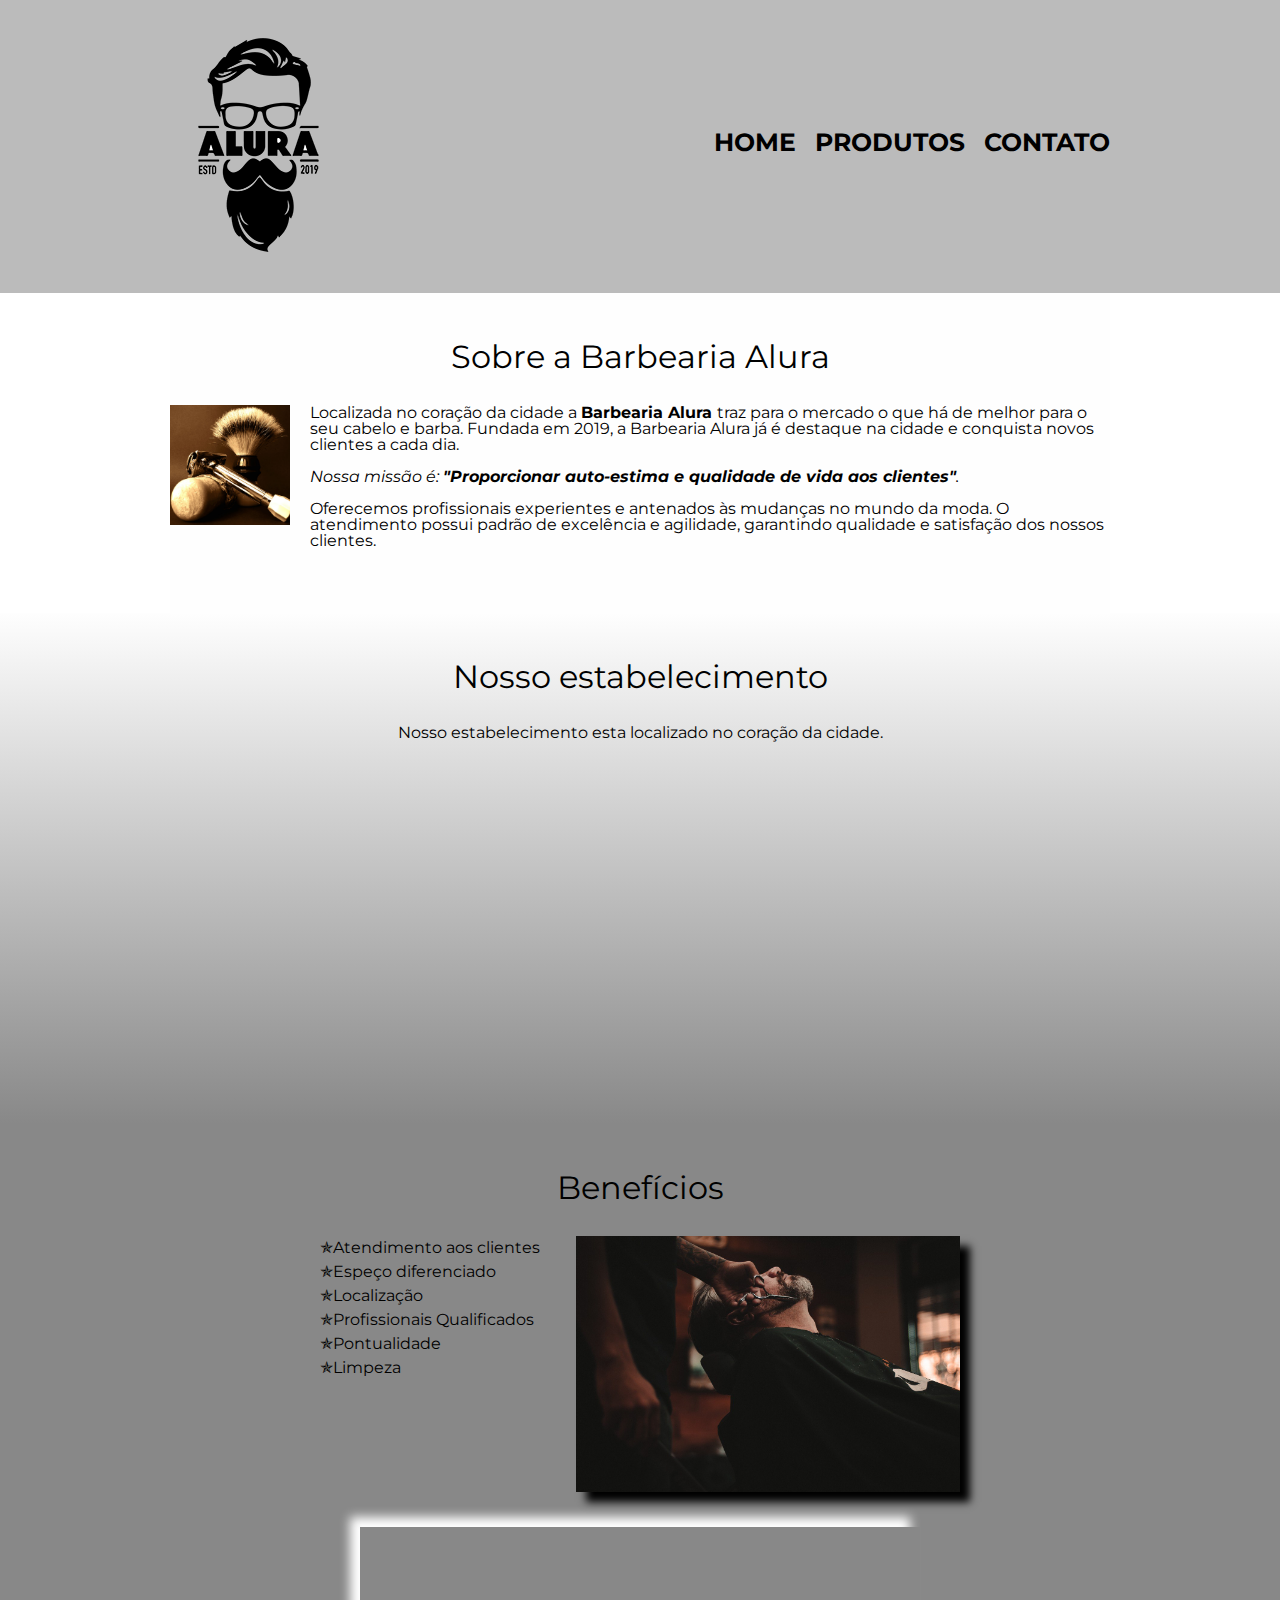
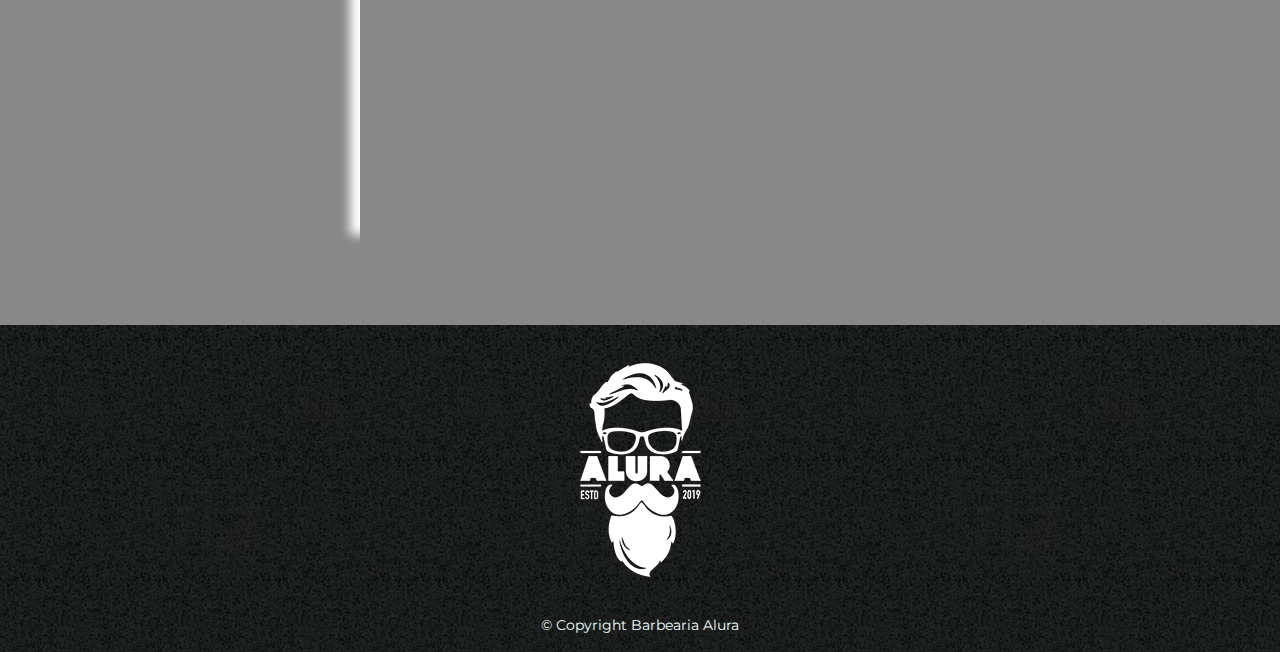
<file: index.html>
<!DOCTYPE html>
<html lang="pt-br">
    <head>
        <meta charset="UTF-8">
        <meta name="viewport" content="width=device-width">
        <title>Barbearia Alura</title>
        <link rel="stylesheet" href="reset.css/reset.css">
        <link rel="stylesheet" href="style.css">
        <link href="https://fonts.googleapis.com/css2?family=Montserrat&display=swap" rel="stylesheet">

    </head>

    
    <body>
        <header>
            <div class="caixa">
                <h1><img src="logo.png" alt="Logo da Barbearia Alura"></h1>
                    <nav>
                        <ul>
                            <li><a href="index.html">Home</a></li>
                            <li><a href="produtos.html">Produtos</a></li>
                            <li><a href="contato.html">Contato</a></li>
                        </ul>
                    </nav>
               </div>
        </header>

        

        <main>
            <section class="principal">
                <h2 class="titulo-principal">Sobre a Barbearia Alura</h2>

                <img class="utensilios" src="utensilios.jpg" alt="Utensilios de um Barbeiro.">

                <p>Localizada no coração da cidade a <strong>Barbearia Alura </strong> traz para o mercado o que há de melhor para o seu cabelo e barba. Fundada em 2019, a Barbearia Alura já é destaque na cidade e conquista novos clientes a cada dia.</p>

                <p id="missao"><em>Nossa missão é: <strong> "Proporcionar auto-estima e qualidade de vida aos clientes"</strong>.</em></p>
                
                <p> Oferecemos profissionais experientes e antenados às mudanças no mundo da moda. O atendimento possui padrão de excelência e agilidade, garantindo qualidade e satisfação dos nossos clientes.</p>
            </section>

            <section class="mapa">
                <h3 class="titulo-principal">Nosso estabelecimento</h3>
                <p>Nosso estabelecimento esta localizado no coração da cidade. </p>

                <div class="mapa-conteudo">
                    <iframe src="https://www.google.com/maps/embed?pb=!1m18!1m12!1m3!1d58513.799313397234!2d-46.6271830831906!3d-23.564404234873894!2m3!1f0!2f0!3f0!3m2!1i1024!2i768!4f13.1!3m3!1m2!1s0x94ce5929e182d66d%3A0x5824c1861cef421a!2sGreen%20Tecnologia!5e0!3m2!1spt-BR!2sbr!4v1650899082949!5m2!1spt-BR!2sbr" width="100%" height="300" style="border:0;" allowfullscreen="" loading="lazy" referrerpolicy="no-referrer-when-downgrade"></iframe>
                </div>
            </section>

            <section class="beneficios">
                <h3 class="titulo-principal">Benefícios</h3>

                <div class="conteudo-beneficios">
                    <ul class="lista-beneficios">
                        <li class="itens">Atendimento aos clientes</li>
                        <li class="itens">Espeço diferenciado</li>
                        <li class="itens">Localização</li>
                        <li class="itens">Profissionais Qualificados</li>
                        <li class="itens">Pontualidade</li>
                        <li class="itens">Limpeza</li>

                    </ul><img class="imagem-beneficios" src="beneficios.jpg">
                </div>

                <div class="video">
                    <iframe width="100%" height="315" src="https://www.youtube.com/embed/wcVVXUV0YUY" frameborder="0" allow="accelerometer; autoplay; encrypted-media; gyroscope; picture-in-picture" allowfullscreen></iframe>
                </div>
            </main>
        
            <footer>
                <img src="logo-branco.png" alt="Logo da Barbearia Alura"> 
                <p class="copyright"> &copy; Copyright Barbearia Alura</p>
            </footer>
        </section>
    </body>
</html>
</file>
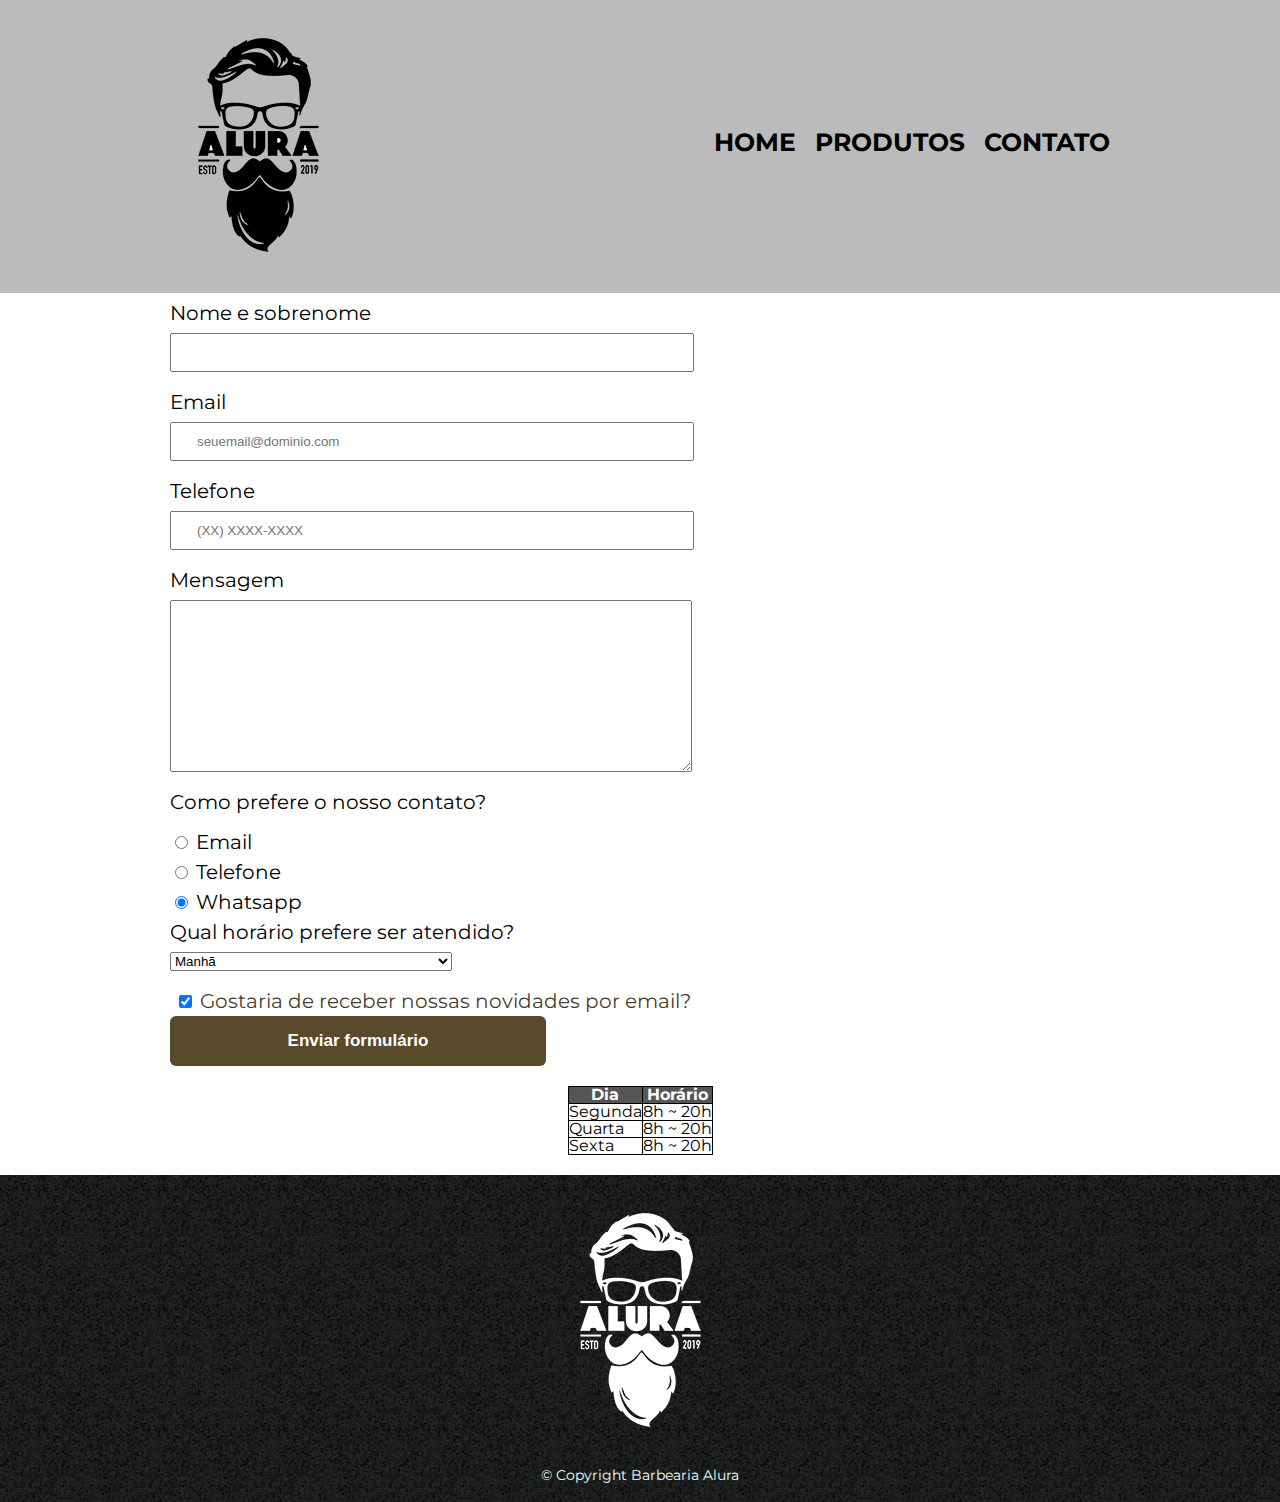
<file: contato.html>
<!DOCTYPE html>
<html lang="pt-br">
    <head>
        <meta charset="UTF-8">
        <meta name="viewport" content="width=device-width">
        <title>Contato - Barbearia Alura</title>
        <link rel="stylesheet" href="reset.css/reset.css">
        <link rel="stylesheet" href="style.css">
        <link href="https://fonts.googleapis.com/css2?family=Montserrat&display=swap" rel="stylesheet">
    </head>

    <body>
        <header>
            <div class="caixa">
            <h1><img src="logo.png" alt="Logo da Barbearia Alura"></h1>
                    <nav>
                        <ul>
                            <li><a href="index.html">Home</a></li>
                            <li><a href="produtos.html">Produtos</a></li>
                            <li><a href="contato.html">Contato</a></li>
                        </ul>
                    </nav>
               </div>
        </header>

        <main>
            <form>
                <label for="nomesobrenome">Nome e sobrenome</label>
                <input type="text" id="nomesobrenome" class="input-padrao" required> 

                <label for="email">Email</label>
                <input type="email" id="email" class="input-padrao" placeholder="seuemail@dominio.com" required>

                <label for="telefone">Telefone</label>
                <input type="tel" id="telefone" class="input-padrao" placeholder="(XX) XXXX-XXXX" required>
                
                <label for="mensagem">Mensagem</label>
                <textarea cols="70" rows="10" id="mensagem" class="input-padrao"></textarea>
                
                <fieldset>
                    <legend>Como prefere o nosso contato?</legend>
                    <label for="radio-email"> <input type="radio" name="contato" value="email" id="radio-email"> Email</label>
                   

                    <label for="radio-telefone"> <input type="radio" name="contato" value="telefone" id="radio-telefone"> Telefone</label>
                    
                
                    <label for="radio-whatsapp">  <input type="radio" name="contato" value="whatsapp" id="radio-whatsapp" checked> Whatsapp</label>
                                    
                </fieldset>

                <fieldset>
                <legend>Qual horário prefere ser atendido?</legend>
                    <select>
                        <option>Manhã</option>
                        <option>Tarde</option>
                        <option>Noite</option>
                    </select>
                </fieldset>
                
                <label class="checkbox"> <input  type="checkbox" checked> Gostaria de receber nossas novidades por email?</label>
                
               <input type="submit" value="Enviar formulário" class="enviar">

            </form>
            
            <table>
                <thead>
                    <tr>
                        <th>Dia</th>
                        <th>Horário</th>
                    </tr>
                </thead>
                <tr>
                    <td>Segunda</td>
                    <td>8h ~ 20h</td>
                </tr>
                <tr>
                    <td>Quarta</td>
                    <td>8h ~ 20h</td>
                </tr>
                <tr>
                    <td>Sexta</td>
                    <td>8h ~ 20h</td>
                </tr>
            </table>


        </main>
        
        <footer>
            <img src="logo-branco.png" alt="Logo da Barbearia Alura"> 
            <p class="copyright"> &copy; Copyright Barbearia Alura</p>
        </footer>
    </body>
</html>
</file>
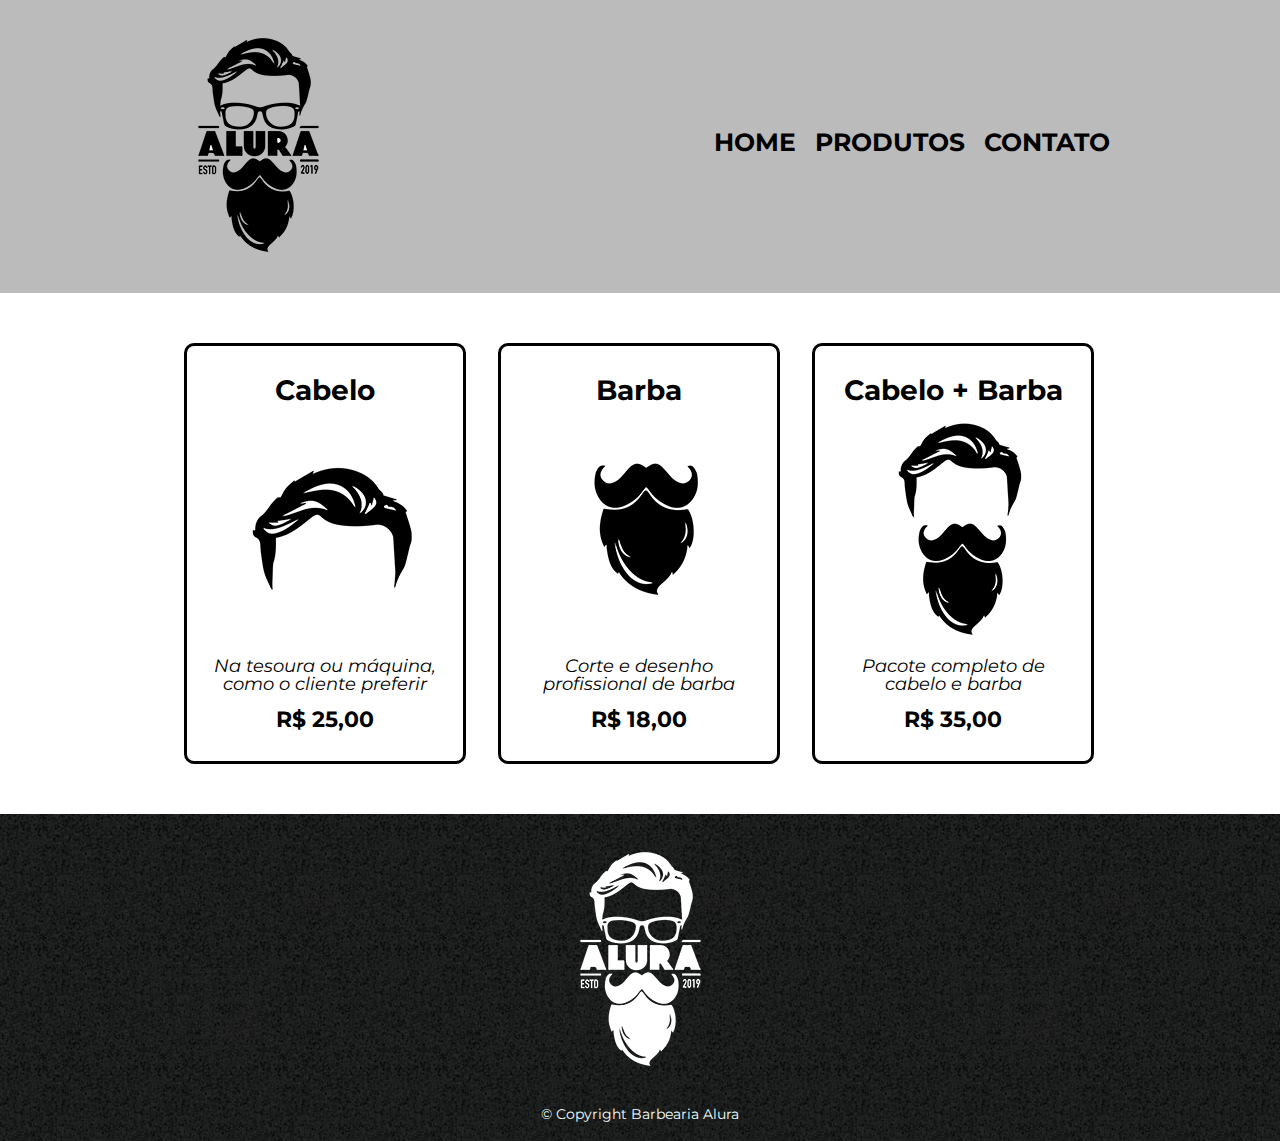
<file: produtos.html>
<!DOCTYPE html>
<html lang="pt-br">
    <head>
        <meta charset="UTF-8">
        <meta name="viewport" content="width=device-width">
        <title>Produtos - Barbearia Alura</title>
        <link rel="stylesheet" href="reset.css/reset.css">
        <link rel="stylesheet" href="style.css">
        <link href="https://fonts.googleapis.com/css2?family=Montserrat&display=swap" rel="stylesheet">
    </head>

    <body>
        <header>
            <div class="caixa">
            <h1><img src="logo.png"></h1>
                    <nav>
                        <ul>
                            <li><a href="index.html">Home</a></li>
                            <li><a href="produtos.html">Produtos</a></li>
                            <li><a href="contato.html">Contato</a></li>
                        </ul>
                    </nav>
               </div>
        </header>

        <main>
            <ul class="produtos">
                <li>
                    <h2>Cabelo</h2>
                    <img src="cabelo.jpg">
                    <p class="produto-descricao">Na tesoura ou máquina, como o cliente preferir</p>
                    <p class="produto-preco">R$ 25,00</p>
                </li>
                <li>
                    <h2>Barba </h2>
                    <img src="barba.jpg">
                    <p class="produto-descricao">Corte e desenho profissional de barba</p>
                    <p class="produto-preco">R$ 18,00</p> 
                </li>
                <li>
                    <h2>Cabelo + Barba</h2>
                    <img src="cabelo+barba.jpg">
                    <p class="produto-descricao">Pacote completo de cabelo e barba</p>
                    <p class="produto-preco">R$ 35,00</p>
                </li>
            </ul>
        </main>

        <footer>
            <img src="logo-branco.png"> 
            <p class="copyright">&copy; Copyright Barbearia Alura</p>
        </footer>
    </body>
</html>
</file>
<file: style.css>
body {
    font-family: 'Montserrat', sans-serif;
}

header {
    background:#BBBBBB;
    padding: 20px 0;
}

.caixa {
    position: relative;
    margin: 0 auto;
    width: 940px;
}

nav {
    position:absolute;
    top: 110px;
    right: 0px;
}

nav li {
    display: inline;
    margin: 0 0 0 15px;
}

nav a {
    text-transform: uppercase;
    color:#000000;
    font-weight: bold;
    font-size: 25px;
    text-decoration: none;
}

nav a:hover {
    color: rgb(255, 221, 0);
    text-decoration: underline;
}

.produtos {
    padding: 50px 0px;
    width: 940px;
    margin: 0 auto;
}

.produtos li {
    display: inline-block;
    text-align: center;
    width: 30%;
    vertical-align: bottom;
    margin: 0 1.5%;
    padding: 30px 20px;
    box-sizing: border-box;
    border: 3px  solid #000000;
    border-radius: 10px;
    transition: 0.5s all;
    cursor: pointer;
}

.produtos li:hover{
    border-color:  rgb(255, 251, 0);
    transform:scale(1.1);
}

.produtos li:active {
    border-color: rgb(255, 123, 46);
}

.produtos li:hover h2 {
    font-size: 32px;
}

.produtos h2 {
    font-weight: bold;
    font-size: 28px;
}

.produto-descricao{
    font-size: 18px;
    font-style: italic;
}

.produto-preco {
    font-size: 22px;
    font-weight: bold;
    margin: 16px 0 0;
}

footer {
    text-align: center;
    background: url("bg.jpg");
    padding: 20px 0;
}

.copyright {
    color: azure;
    font-size: 14px;
    margin: 20px 0 0;
}

form {
    width: 940px;
    margin: 0 auto;
}

form label, legend{
    display:block;
    font-size: 20px;
    margin: 10px 0 10px;
}

.input-padrao {
    display: block;
    margin: 0 0 20px;
    padding: 10px 25px;
    width: 50%;
}

select {
    width: 30%;
}

.checkbox {
    margin: 20px 5px 5px;
    color: rgba(63, 55, 37, 0.989);
}

.enviar {
    width: 40%;
    padding: 15px 0;
    background: rgba(86, 72, 40, 0.989);
    color: white;
    font-weight: bold;
    font-size: 17px;
    border: none;
    border-radius: 6px;
    transition: 1s all;
    cursor: pointer;
}

.enviar:hover {
    background-color: rgba(157, 132, 73, 0.989);
    transform:scale(1.1);
}

table {
    margin: 20px auto;
}

thead {
    background-color:#555555;
    color: white;
    font-weight: bold;
}

td,th {
    border: 1px solid black;
    padding: 15px 8pxn;
}

/*css da pagina inicial*/
.banner {
    width: 100%;
}

.titulo-principal {
    text-align: center;
    font-size: 2em; 
    margin: 0 0 1em;
    clear:left;
}

.principal {
    padding: 3em 0;
    background: #FEFEFE;
    width: 940px;
    margin: 0px auto;
}

.principal p {
    margin: 0 0 1em;
}

.principal strong {
    font-weight: bold;
}

.principal em {
    font-style: italic;
}

.utensilios {
    width: 120px;
    float: left;
    margin: 0 20px 20px 0;
}

.mapa {
    padding: 3em 0;
    background: linear-gradient(#FEFEFE, #888888);
}

.mapa-conteudo {
    width: 940px;
    margin: 0 auto;
}

.mapa p {
    margin: 0 0 2em;
    text-align: center;
}

.conteudo-beneficios {
    width:640px;
    margin: 0 auto;
}

.beneficios {
    padding: 3em 0;
    background-color:#888888;
}

.lista-beneficios {
    width: 40%;
    display: inline-block;
    vertical-align: top;
}

.itens:before {
    content: "✯"
}

.itens {
    line-height: 1.5;
}

.itens :first-child {
    font-weight: bold;
}

.imagem-beneficios {
    width: 60%;
    opacity: 1;
    transition: 400ms;
    box-shadow: 10px 10px 8px #000000;
}

.imagem-beneficios :hover {
    opacity: 0.3;
}

.video {
    width: 560px;
    margin: 2em auto;
    box-shadow: -10px -10px 10px white;
}

@media screen and (max-width:480px) {
    .caixa, .principal, .conteudo-beneficios, .mapa-conteudo, .video, .produtos li {
        width: auto; 
    }

    h1 {
        text-align: center;
    }
    

    nav {
        position: static;
    }

    .lista-beneficios,.imagem-beneficios, .produtos, .produtos li, form {
        width: 100%;
    }
}
</file>
